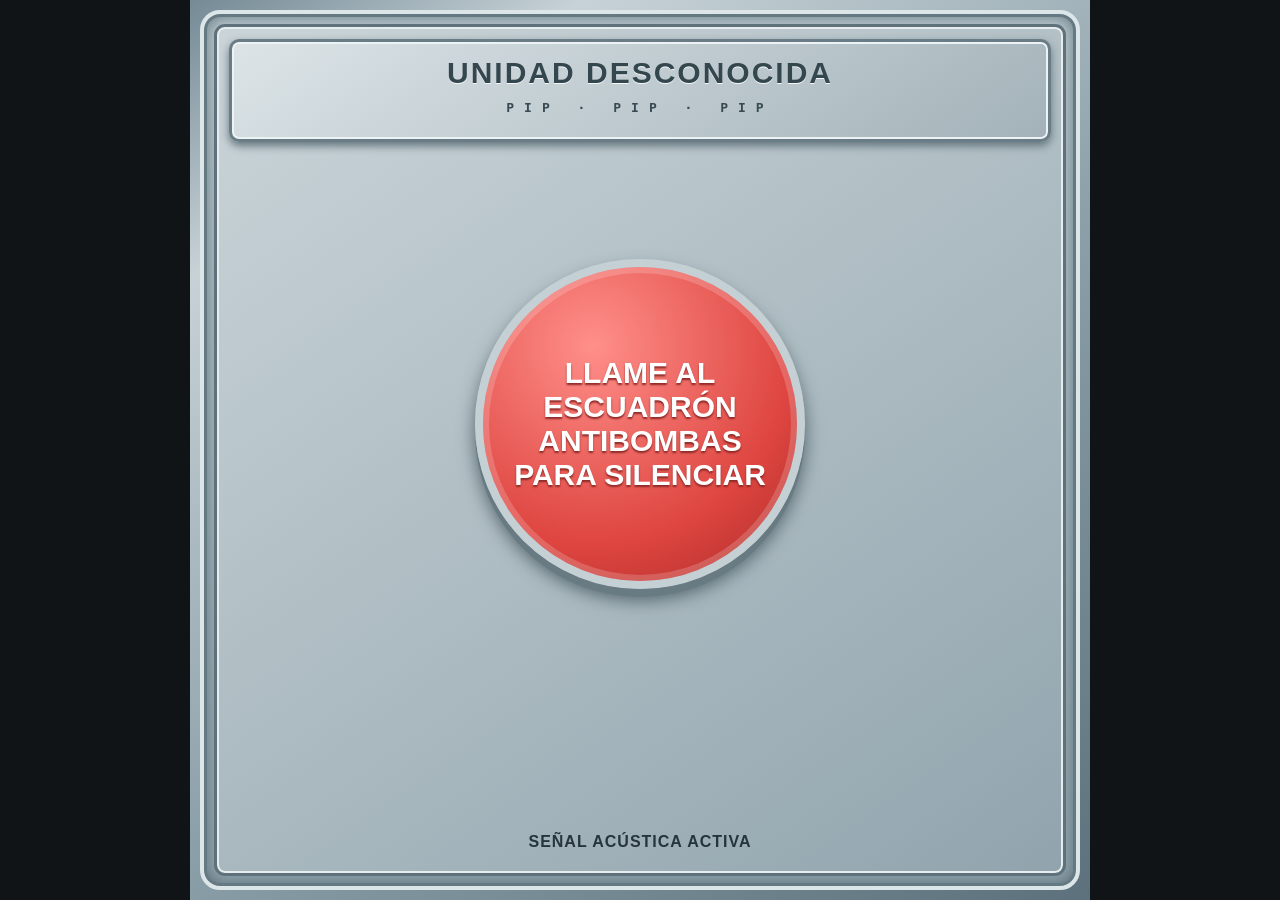
<file: index.html>
<!doctype html>
<html lang="es">
<head>
<meta charset="utf-8"><meta name="viewport" content="width=device-width,initial-scale=1,maximum-scale=1,user-scalable=no,viewport-fit=cover"><meta name="theme-color" content="#202a30">
<title>BONBA</title><link rel="stylesheet" href="styles.css"></head>
<body><main class="app"><div class="frame">
<section class="screen active" data-screen="waiting"><div class="plate"><div class="title">UNIDAD DESCONOCIDA</div><div class="pip">PIP · PIP · PIP</div></div><button id="callBombSquad" class="main-call">LLAME AL ESCUADRÓN ANTIBOMBAS PARA SILENCIAR</button><div class="status">SEÑAL ACÚSTICA ACTIVA</div></section>
<section class="screen video" data-screen="video"><div class="title">CANAL DE EMERGENCIA · CONEXIÓN ESTABLECIDA</div><div id="subtitle" class="subtitles">— ¿Hola? Sí, te veo. Tranquila... vamos a revisar el dispositivo.</div></section>
<section class="screen error" data-screen="error"><div class="title">ERROR</div><div class="subtitle">PROTOCOLO FALLIDO</div></section>
<section class="screen module" data-screen="switches"><div class="plate"><div class="title">PALANQUITAS Y CABLES</div></div><div class="module-body"><div class="lcd">CONSULTE EL MANUAL</div><div class="hint">CONFIGURE LAS PALANCAS Y CORTE EL CABLE CORRECTO</div></div></section>
<section class="screen module" data-screen="symbols"><div class="plate"><div class="title">BOTONES DE SÍMBOLOS</div></div><div class="module-body"><div id="symbolGrid" class="symbol-grid"></div><div class="hint">ILUMINA EL PASADO</div><div id="symbolProgress" class="status">0 / 3</div></div></section>
<section class="screen module" data-screen="morse"><div class="plate"><div class="title">MORSE</div></div><div class="module-body"><div class="lock"><div class="wheel"></div><div class="wheel"></div><div class="wheel"></div><div class="wheel"></div><div class="wheel"></div><div class="lock-button"></div></div><div class="lcd">·· --- ·-· ... ·</div><div class="hint">EL CÓDIGO FINAL ABRE EL CANDADO</div></div></section>
<section class="screen module" data-screen="opened"><div class="plate"><div class="title">CONTENEDOR ABIERTO</div></div><div class="module-body"><div class="waiting-final">DISPOSITIVO AÚN ACTIVO</div><div class="pip">PIP · PIP · PIP</div><div class="status">ESPERANDO DESACTIVACIÓN FÍSICA</div></div></section>
<section class="screen final" data-screen="final"><div class="title">BOMBA DESACTIVADA</div><div class="subtitle">FELIZ CUMPLEAÑOS DANI ♥</div></section>
<button id="operatorHotspot" class="operator-hotspot" aria-label=""></button>
<div id="operator" class="operator"><h3>MODO OPERADOR</h3><div id="operatorButtons" class="operator-grid"></div><div id="debug" class="debug"></div></div>
</div></main><script src="app.js"></script></body></html>
</file>
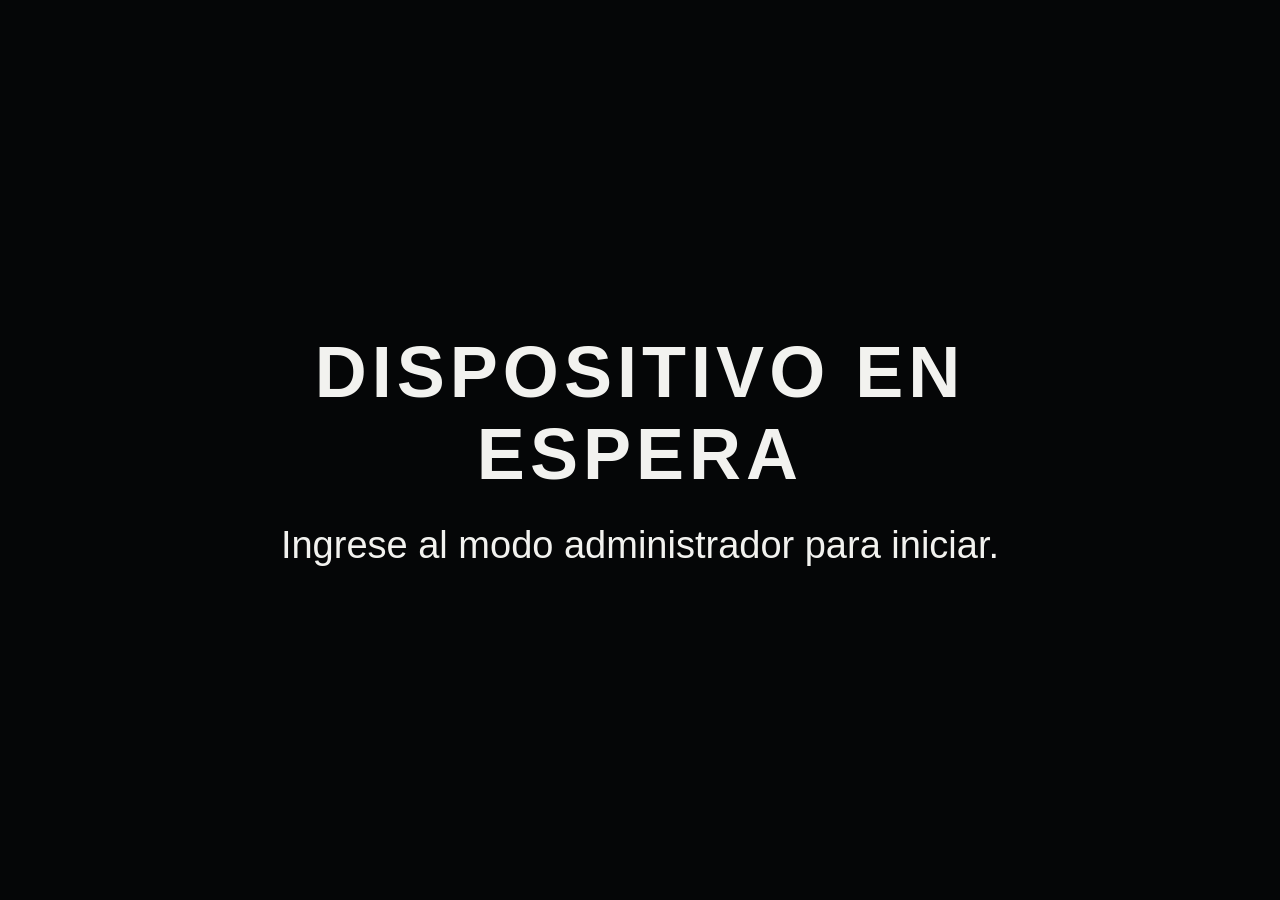
<file: android/app/src/main/assets/final/index.html>
<!doctype html><html><head><meta charset="utf-8"><meta name="viewport" content="width=device-width,initial-scale=1,maximum-scale=1,user-scalable=no"><title>Destructomatic T47</title><link rel="stylesheet" href="styles.css"></head><body><div id="touchLayer"></div><main id="viewport"><section id="screen"></section></main><aside id="admin" class="hidden"></aside><audio id="pip" loop></audio><audio id="music" loop></audio><audio id="victory"></audio><audio id="birthday"></audio><audio id="errorAudio"></audio><audio id="correctAudio"></audio><audio id="boom"></audio><video id="soquetin" playsinline></video><script src="app.js"></script></body></html>
</file>
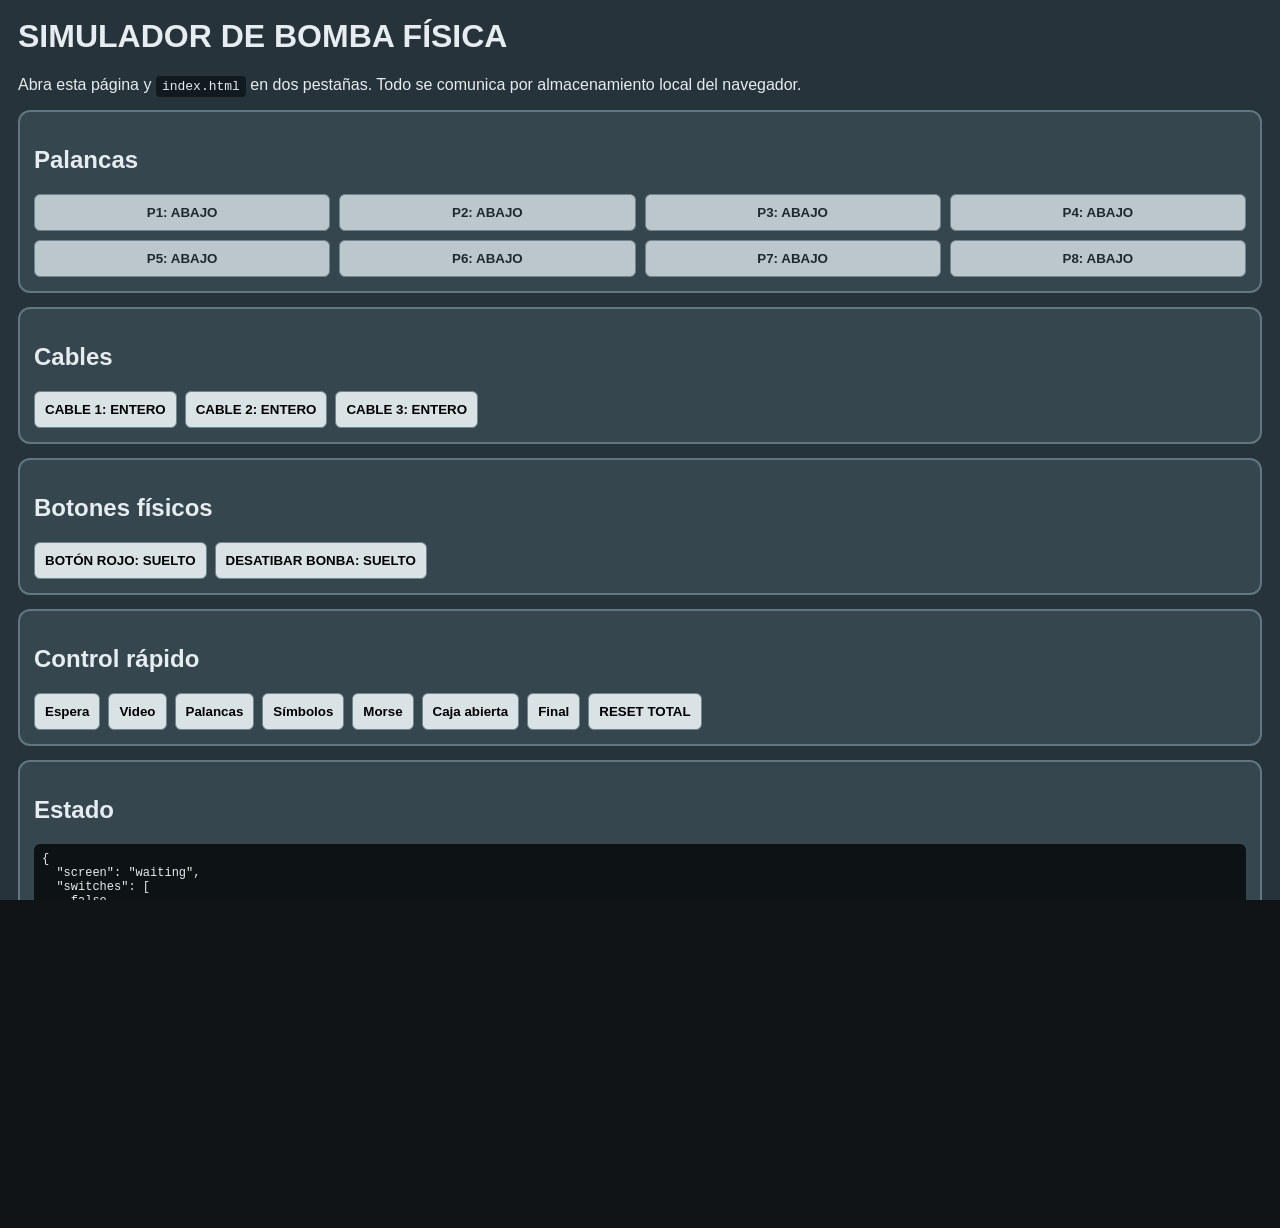
<file: simulator.html>
<!doctype html>
<html lang="es"><head><meta charset="utf-8"><meta name="viewport" content="width=device-width,initial-scale=1"><title>Simulador BONBA</title><link rel="stylesheet" href="styles.css"></head>
<body class="sim"><main><h1>SIMULADOR DE BOMBA FÍSICA</h1><p>Abra esta página y <code>index.html</code> en dos pestañas. Todo se comunica por almacenamiento local del navegador.</p>
<section class="sim-panel"><h2>Palancas</h2><div id="switches" class="switches"></div></section>
<section class="sim-panel"><h2>Cables</h2><div id="wires" class="row"></div></section>
<section class="sim-panel"><h2>Botones físicos</h2><div class="row"><button id="redButton">BOTÓN ROJO</button><button id="finalButton">DESATIBAR BONBA</button></div></section>
<section class="sim-panel"><h2>Control rápido</h2><div class="row"><button data-go="waiting">Espera</button><button data-go="video">Video</button><button data-go="switches">Palancas</button><button data-go="symbols">Símbolos</button><button data-go="morse">Morse</button><button data-go="opened">Caja abierta</button><button data-go="final">Final</button><button id="reset">RESET TOTAL</button></div></section>
<section class="sim-panel"><h2>Estado</h2><pre id="stateView" class="debug"></pre></section>
<script src="simulator.js"></script></main></body></html>
</file>
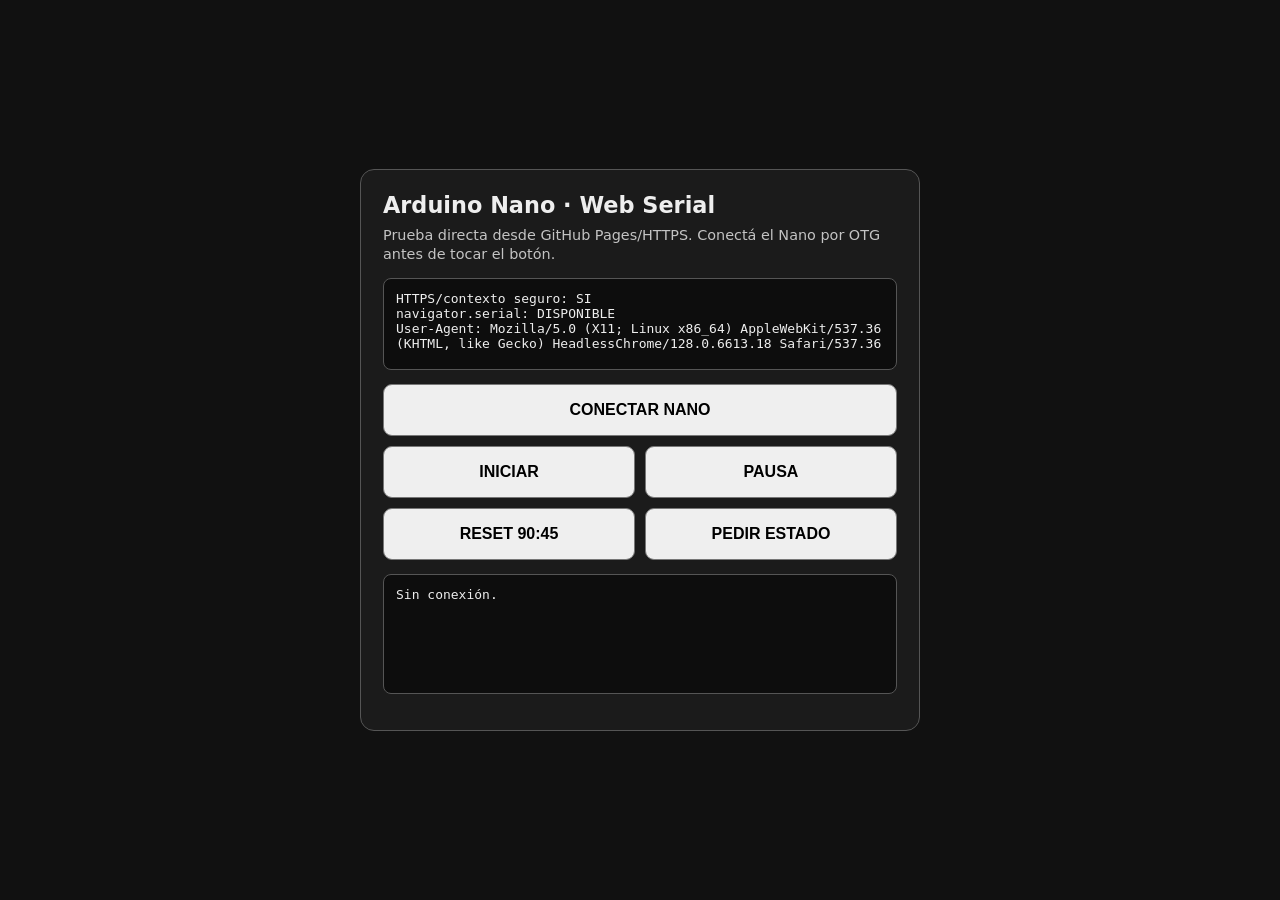
<file: usb-test.html>
<!doctype html>
<html lang="es">
<head>
<meta charset="utf-8">
<meta name="viewport" content="width=device-width,initial-scale=1,viewport-fit=cover">
<title>USB Test Nano</title>
<style>
  *{box-sizing:border-box}
  body{margin:0;min-height:100vh;background:#111;color:#eee;font-family:system-ui,-apple-system,sans-serif;display:grid;place-items:center}
  main{width:min(92vw,560px);background:#1b1b1b;border:1px solid #555;border-radius:14px;padding:22px}
  h1{margin:0 0 8px;font-size:1.4rem}
  .small{font-size:.9rem;opacity:.8;line-height:1.35}
  #diag,#log{margin:14px 0;padding:12px;border:1px solid #555;border-radius:8px;background:#0d0d0d;font-family:monospace;white-space:pre-wrap;word-break:break-word}
  #diag{min-height:92px}
  #log{min-height:120px;max-height:240px;overflow:auto}
  .grid{display:grid;grid-template-columns:1fr 1fr;gap:10px}
  button{min-height:52px;border-radius:9px;border:1px solid #777;font-weight:700;font-size:1rem}
  #connect{grid-column:1/-1}
</style>
</head>
<body>
<main>
  <h1>Arduino Nano · Web Serial</h1>
  <div class="small">Prueba directa desde GitHub Pages/HTTPS. Conectá el Nano por OTG antes de tocar el botón.</div>

  <div id="diag"></div>

  <div class="grid">
    <button id="connect">CONECTAR NANO</button>
    <button data-cmd="INICIAR">INICIAR</button>
    <button data-cmd="PAUSA">PAUSA</button>
    <button data-cmd="RESET">RESET 90:45</button>
    <button data-cmd="ESTADO">PEDIR ESTADO</button>
  </div>

  <div id="log">Sin conexión.</div>
</main>

<script>
let port=null,writer=null,reader=null,reading=false;
const diag=document.querySelector('#diag');
const logBox=document.querySelector('#log');

function setDiag(){
  const lines=[];
  lines.push('HTTPS/contexto seguro: '+(window.isSecureContext?'SI':'NO'));
  lines.push('navigator.serial: '+(('serial' in navigator)?'DISPONIBLE':'NO DISPONIBLE'));
  lines.push('User-Agent: '+navigator.userAgent);
  diag.textContent=lines.join('\n');
}
setDiag();

function log(msg){
  const stamp=new Date().toLocaleTimeString();
  logBox.textContent='['+stamp+'] '+msg+'\n'+logBox.textContent;
}

async function connect(){
  if(!('serial' in navigator)){
    log('Este navegador no expone Web Serial.');
    return;
  }
  try{
    log('Abriendo selector de dispositivos USB…');
    port=await navigator.serial.requestPort();
    const info=port.getInfo ? port.getInfo() : {};
    log('Puerto elegido. VID='+(info.usbVendorId??'?')+' PID='+(info.usbProductId??'?'));
    await port.open({baudRate:115200});

    const encoder=new TextEncoderStream();
    encoder.readable.pipeTo(port.writable);
    writer=encoder.writable.getWriter();

    log('PUERTO ABIERTO A 115200.');
    startRead();
    setTimeout(()=>send('ESTADO'),1200);
  }catch(e){
    log('ERROR: '+(e?.name||'')+' '+(e?.message||e));
  }
}

async function startRead(){
  if(!port||reading)return;
  reading=true;
  const decoder=new TextDecoderStream();
  port.readable.pipeTo(decoder.writable);
  reader=decoder.readable.getReader();
  let pending='';
  try{
    while(true){
      const {value,done}=await reader.read();
      if(done)break;
      if(!value)continue;
      pending+=value;
      const lines=pending.split(/\r?\n/);
      pending=lines.pop();
      for(const line of lines){if(line.trim())log('NANO: '+line.trim());}
    }
  }catch(e){
    log('LECTURA TERMINADA: '+(e?.message||e));
  }finally{
    reading=false;
    try{reader.releaseLock()}catch{}
  }
}

async function send(cmd){
  if(!writer){log('No hay puerto abierto.');return;}
  try{
    await writer.write(cmd+'\n');
    log('> '+cmd);
  }catch(e){
    log('ERROR ENVIANDO: '+(e?.message||e));
  }
}

document.querySelector('#connect').addEventListener('click',connect);
document.querySelectorAll('[data-cmd]').forEach(btn=>btn.addEventListener('click',()=>send(btn.dataset.cmd)));
</script>
</body>
</html>
</file>
<file: styles.css>
*{box-sizing:border-box;-webkit-tap-highlight-color:transparent}html,body{margin:0;width:100%;height:100%;overflow:hidden;background:#101417;font-family:Arial Narrow,Roboto Condensed,Arial,sans-serif;user-select:none;color:#26343b}:root{--m1:#d4dde1;--m2:#9caeb7;--edge:#647882;--ink:#293b44;--cream:#eadfc5;--cream2:#c8b99b;--red:#e74642;--green:#a2db49;--dark:#20292e;--screen:#263126;--glow:#b9f55c}.app{width:100%;height:100%;padding:10px;background:linear-gradient(145deg,#748a95,#c7d2d7 18%,#8ca0a9 55%,#5c717b)}.frame{height:100%;border:4px solid #dce5e8;border-radius:20px;padding:10px;background:linear-gradient(#b6c5cb,#8ca1aa);box-shadow:inset 0 0 0 3px #657982,inset 0 0 18px #51636c}.screen{display:none;height:100%;border:3px solid #5f727c;border-radius:11px;background:linear-gradient(145deg,#cbd5d9,#91a4ad);box-shadow:inset 0 0 0 2px #e7edef;padding:16px;position:relative;overflow:hidden}.screen.active{display:flex;flex-direction:column}.plate{background:linear-gradient(145deg,#dce4e7,#a3b2b9);border:3px solid #6a7d86;box-shadow:inset 0 0 0 2px #edf2f4,0 4px 8px #64757d;border-radius:10px;padding:14px}.title{text-transform:uppercase;font-weight:900;text-align:center;letter-spacing:2px;color:#34464e;text-shadow:0 1px #f4f7f8;font-size:clamp(20px,5.3vw,30px)}.subtitle{text-align:center;font-weight:800;letter-spacing:1px;margin-top:7px}.pip{text-align:center;font-family:monospace;letter-spacing:10px;font-weight:bold;margin:10px 0;color:#394a52}.main-call{margin:auto;width:min(72vw,330px);aspect-ratio:1;border-radius:50%;border:8px solid #c5d0d5;background:radial-gradient(circle at 35% 25%,#ff8f8a,#de4540 64%,#a92b28);box-shadow:0 8px 0 #687b83,0 11px 18px #516269,inset 0 0 0 6px rgba(255,255,255,.18);color:#fff;font-size:clamp(19px,5vw,30px);font-weight:900;padding:24px;text-shadow:0 2px 2px #8d2926}.main-call:active{transform:translateY(4px);box-shadow:0 4px 0 #687b83,0 6px 10px #516269}.status{margin:auto 0 0;text-align:center;font-weight:900;letter-spacing:1px;padding:10px}.video{background:#000!important;border-color:#23292c!important;color:white!important;justify-content:flex-end}.video .title{color:#aaa;text-shadow:none;font-size:14px;margin-bottom:auto}.subtitles{font-size:clamp(18px,5vw,28px);line-height:1.35;text-align:center;text-shadow:0 2px 5px #000;margin-bottom:12vh}.error{background:radial-gradient(circle,#622,#260d0d)!important;color:#fff!important;align-items:center;justify-content:center}.error .title{color:#ff655f;text-shadow:0 0 12px #b00;font-size:clamp(30px,9vw,56px)}.module{gap:12px}.module-body{flex:1;display:flex;align-items:center;justify-content:center;flex-direction:column}.lcd{background:linear-gradient(#35452e,#283323);color:var(--glow);font-family:monospace;font-weight:900;letter-spacing:3px;border:7px solid #6a7d84;box-shadow:inset 0 0 15px #172114,0 3px 8px #63737a;padding:18px 14px;text-align:center;width:min(90%,420px);font-size:clamp(20px,7vw,37px)}.symbol-grid{display:grid;grid-template-columns:repeat(8,1fr);gap:6px;width:100%;max-width:620px}.symbol-btn{aspect-ratio:1;border:3px solid #9b8c70;border-radius:5px;background:linear-gradient(145deg,#f3ead4,#cabb9c);box-shadow:0 4px 0 #877a62,inset 0 0 0 2px #fff5dc;font-size:clamp(18px,5vw,30px);font-weight:bold}.symbol-btn:active{transform:translateY(3px);box-shadow:0 1px 0 #877a62}.symbol-btn.used{opacity:.48}.hint{margin-top:12px;font-weight:900;letter-spacing:2px;text-align:center}.lock{display:flex;align-items:center;justify-content:center;gap:5px;margin:15px auto}.wheel{width:38px;height:90px;border-radius:7px;border:3px solid #222;background:linear-gradient(#111,#4e4e4e 13%,#ddd 15%,#f8f8f8 38%,#bbb 40%,#333 42%,#111 58%,#ddd 60%,#f8f8f8 82%,#777 84%,#111);position:relative;box-shadow:inset 0 0 6px #000}.wheel:after{content:'8';position:absolute;top:27px;left:0;right:0;text-align:center;font-size:27px;font-weight:900;color:#111}.lock-button{width:33px;height:66px;background:linear-gradient(90deg,#777,#ddd,#888);border:3px solid #222;border-radius:5px}.waiting-final{text-align:center;font-weight:900;font-size:clamp(18px,6vw,34px);letter-spacing:2px}.final{background:radial-gradient(circle,#d9e7d0,#7da579)!important;align-items:center;justify-content:center}.final .title{font-size:clamp(34px,10vw,66px);color:#254d2b}.operator-hotspot{position:absolute;top:0;right:0;width:44px;height:44px;border:0;background:transparent;z-index:50}.operator{display:none;position:absolute;inset:10px;z-index:80;background:#192126;color:#e7eef0;border:2px solid #738891;border-radius:12px;padding:12px;overflow:auto}.operator.open{display:block}.operator h3{margin:0 0 8px}.operator-grid{display:grid;grid-template-columns:repeat(2,1fr);gap:7px}.operator button,.sim button{padding:10px;border:1px solid #71858f;background:#d9e2e5;border-radius:6px;font-weight:800}.debug{font-family:monospace;font-size:12px;white-space:pre-wrap;margin-top:10px;background:#0d1215;padding:8px;border-radius:6px}.sim{min-height:100%;padding:18px;background:#26333a;color:#e6ecef;overflow:auto}.sim h1{margin-top:0}.sim-panel{background:#35464f;border:2px solid #607681;border-radius:12px;padding:14px;margin-bottom:14px}.switches{display:grid;grid-template-columns:repeat(4,1fr);gap:9px}.toggle{background:#bbc7cc!important;color:#1d292f}.toggle.on{background:#9bd34c!important}.wire.cut{background:#e65049!important;color:#fff}.sim .row{display:flex;gap:8px;flex-wrap:wrap}.sim code{background:#111a1f;padding:3px 6px;border-radius:4px}@media (orientation:landscape){.app{max-width:900px;margin:auto}.symbol-grid{max-width:700px}.screen{padding:12px}}
</file>
<file: android/app/src/main/assets/final/styles.css>
*{box-sizing:border-box;-webkit-tap-highlight-color:transparent}html,body{margin:0;width:100%;height:100%;overflow:hidden;background:#050607;color:#f2f2ef;font-family:Arial,Helvetica,sans-serif;user-select:none}button,input{font:inherit}#touchLayer{position:fixed;inset:0;z-index:2;pointer-events:none}#viewport{position:fixed;left:50%;top:50%;width:82vw;height:78vh;transform-origin:center center;display:flex;align-items:center;justify-content:center;z-index:10}#viewport.calibrating{outline:3px dashed #fff;outline-offset:-3px}.panel{width:100%;height:100%;display:flex;flex-direction:column;align-items:center;justify-content:center;text-align:center;padding:4vh 5vw;gap:3vh}.title{font-size:clamp(28px,6vw,72px);font-weight:900;letter-spacing:.07em;text-transform:uppercase}.subtitle{font-size:clamp(18px,3vw,38px);line-height:1.25}.bigButton,.key,.adminBtn,.arrowBtn{border:2px solid #ecece8;background:#15181b;color:#fff;border-radius:7px;font-weight:800}.bigButton{padding:1.1em 1.5em;font-size:clamp(18px,3vw,34px);max-width:85%}.bigButton:active,.key:active,.adminBtn:active,.arrowBtn:active{transform:translateY(2px);background:#2a2e33}.danger{border-color:#ff5b5b;color:#ffb3b3}.ok{border-color:#69dd8a;color:#baf4c9}.hint{opacity:.72;font-size:clamp(13px,1.8vw,22px)}#soquetin{display:none;position:absolute;inset:0;width:100%;height:100%;object-fit:contain;background:#000}.videoScreen #soquetin{display:block}.callButton{display:flex;align-items:center;gap:18px;border:0;background:transparent;color:#fff;padding:12px 22px;border-radius:20px}.callButton:active{transform:scale(.98)}.callIcon{width:88px;height:88px;border-radius:50%;display:flex;align-items:center;justify-content:center;background:#33c55a;color:#fff;font-size:48px;font-weight:900;box-shadow:inset 0 -5px 10px rgba(0,0,0,.22),0 3px 10px rgba(0,0,0,.35)}.callText{display:flex;flex-direction:column;text-align:left}.callText b{font-size:clamp(24px,4vw,46px);letter-spacing:.04em}.callText small{font-size:clamp(13px,1.8vw,22px);opacity:.78;margin-top:4px}.symbols{display:grid;grid-template-columns:repeat(5,minmax(78px,1fr));gap:2vh 1.4vw;width:min(94%,920px)}.symbolKey{position:relative;border:3px solid #b9ad8d;background:linear-gradient(145deg,#fff5d4 0%,#eee1ba 42%,#d2c29b 100%);color:#111;border-radius:5px;box-shadow:inset 4px 4px 0 #fffaf0,inset -5px -6px 0 #a99a76,0 4px 0 #6e6757,0 7px 12px rgba(0,0,0,.35);font-weight:900;height:clamp(82px,17vh,142px);display:flex;align-items:center;justify-content:center;padding:20px 10px 9px}.symbolKey:active{transform:translateY(3px);box-shadow:inset 4px 4px 0 #fffaf0,inset -5px -6px 0 #a99a76,0 1px 0 #6e6757}.symbolKey img{max-width:72%;max-height:72%;object-fit:contain;filter:none}.keySlot{position:absolute;top:9px;left:50%;transform:translateX(-50%);width:30%;height:7px;background:#111;border-radius:1px;box-shadow:0 1px 0 rgba(255,255,255,.25)}.selectedSlots{display:flex;gap:1.2vw;min-height:8vh}.slot{width:8vh;height:8vh;border:2px solid #777;background:#d9ceb1;display:flex;align-items:center;justify-content:center;font-size:3vh}.slot img{max-width:80%;max-height:80%;object-fit:contain;filter:none}.keypad{display:grid;grid-template-columns:repeat(3,minmax(72px,130px));gap:1.5vh 1vw}.key{height:10vh;min-height:52px;font-size:clamp(22px,4vw,42px)}.codeDisplay{font-family:monospace;font-size:clamp(30px,6vw,68px);letter-spacing:.12em;min-height:1.25em}.lcdModule{display:flex;flex-direction:column;align-items:center;gap:1.3vh}.lcdFrame{padding:10px 14px;border-radius:10px;background:linear-gradient(#455a61,#17252b);border:4px solid #0e1519;box-shadow:inset 0 0 0 3px #70848a,0 6px 12px rgba(0,0,0,.45)}.lcdScreen{display:grid;grid-template-columns:repeat(5,1fr);gap:.25em;min-width:min(72vw,720px);padding:.25em .35em;background:linear-gradient(#93d80b,#74b900);border:5px solid #26332c;box-shadow:inset 0 0 0 3px #b2ee32,inset 0 -10px 18px rgba(40,85,0,.18);font-family:'Courier New',monospace;font-size:clamp(46px,9vw,96px);font-weight:900;letter-spacing:.03em;color:#1d3c04;text-shadow:1px 1px 0 #a7e928}.lcdScreen span{display:flex;align-items:center;justify-content:center;min-width:1em}.lcdControls{display:grid;grid-template-columns:repeat(5,1fr);gap:1.6vw;width:min(72vw,720px)}.letterControl{display:grid;grid-template-rows:auto auto;gap:.8vh}.creamArrow,.creamSubmit,.silenceButton{border:3px solid #b9ad8d;background:linear-gradient(145deg,#fff5d4 0%,#eee1ba 42%,#d2c29b 100%);color:#181818;border-radius:5px;box-shadow:inset 3px 3px 0 #fffaf0,inset -4px -5px 0 #a99a76,0 3px 0 #6e6757,0 6px 10px rgba(0,0,0,.35);font-weight:900}.creamArrow{height:6.2vh;min-height:36px;font-size:clamp(18px,3vw,32px)}.creamSubmit{padding:.55em 1.3em;font-size:clamp(20px,3.2vw,36px);margin-top:.4vh}.creamArrow:active,.creamSubmit:active,.silenceButton:active{transform:translateY(2px);box-shadow:inset 3px 3px 0 #fffaf0,inset -4px -5px 0 #a99a76,0 1px 0 #6e6757}.silenceButton{padding:.85em 1.25em;font-size:clamp(16px,2.5vw,28px);margin-top:1vh}.silenceButton:disabled{opacity:.65}.success{font-size:clamp(30px,6vw,72px);font-weight:900}.hidden{display:none!important}#admin{position:fixed;inset:0;z-index:1000;background:rgba(5,6,7,.97);overflow:auto;padding:18px 20px 28px;color:#eee}#admin h1{margin:0 0 12px;font-size:28px}#admin h2{font-size:18px;margin:18px 0 8px;border-bottom:1px solid #555;padding-bottom:5px}.adminGrid{display:grid;grid-template-columns:repeat(4,minmax(120px,1fr));gap:8px}.adminBtn{min-height:48px;padding:8px;font-size:15px}.adminRow{display:flex;align-items:center;gap:8px;flex-wrap:wrap;margin:8px 0}.adminRow label{min-width:140px}.adminRow input[type=number]{width:110px;padding:8px;background:#111;border:1px solid #777;color:#fff}.status{font-family:monospace;background:#101214;border:1px solid #444;padding:8px;min-height:38px;white-space:pre-wrap}.mediaGrid{display:grid;grid-template-columns:1fr 1fr;gap:8px}.mediaRow{display:grid;grid-template-columns:110px 1fr 90px 90px;gap:6px;align-items:center;background:#101214;border:1px solid #3d4248;padding:7px}.mediaRow span{font-family:monospace;font-size:12px;opacity:.8}.calibPad{display:grid;grid-template-columns:repeat(3,56px);grid-template-rows:repeat(3,46px);gap:5px}.calibPad button{background:#17191c;color:#fff;border:1px solid #aaa}.calibPad .up{grid-column:2}.calibPad .left{grid-column:1;grid-row:2}.calibPad .center{grid-column:2;grid-row:2}.calibPad .right{grid-column:3;grid-row:2}.calibPad .down{grid-column:2;grid-row:3}@media(max-height:500px){#admin{font-size:13px}.adminBtn{min-height:40px}.panel{gap:2vh}.symbols{grid-template-columns:repeat(5,minmax(60px,1fr));gap:1.2vh 1vw}.symbolKey{height:15vh;min-height:72px}.mediaGrid{grid-template-columns:1fr}.mediaRow{grid-template-columns:90px 1fr 80px 80px}.callIcon{width:68px;height:68px;font-size:38px}.lcdScreen{font-size:clamp(34px,8vw,64px);min-width:min(75vw,620px)}.lcdControls{width:min(75vw,620px)}.creamArrow{height:5.8vh;min-height:32px}.creamSubmit{font-size:20px}}
</file>
